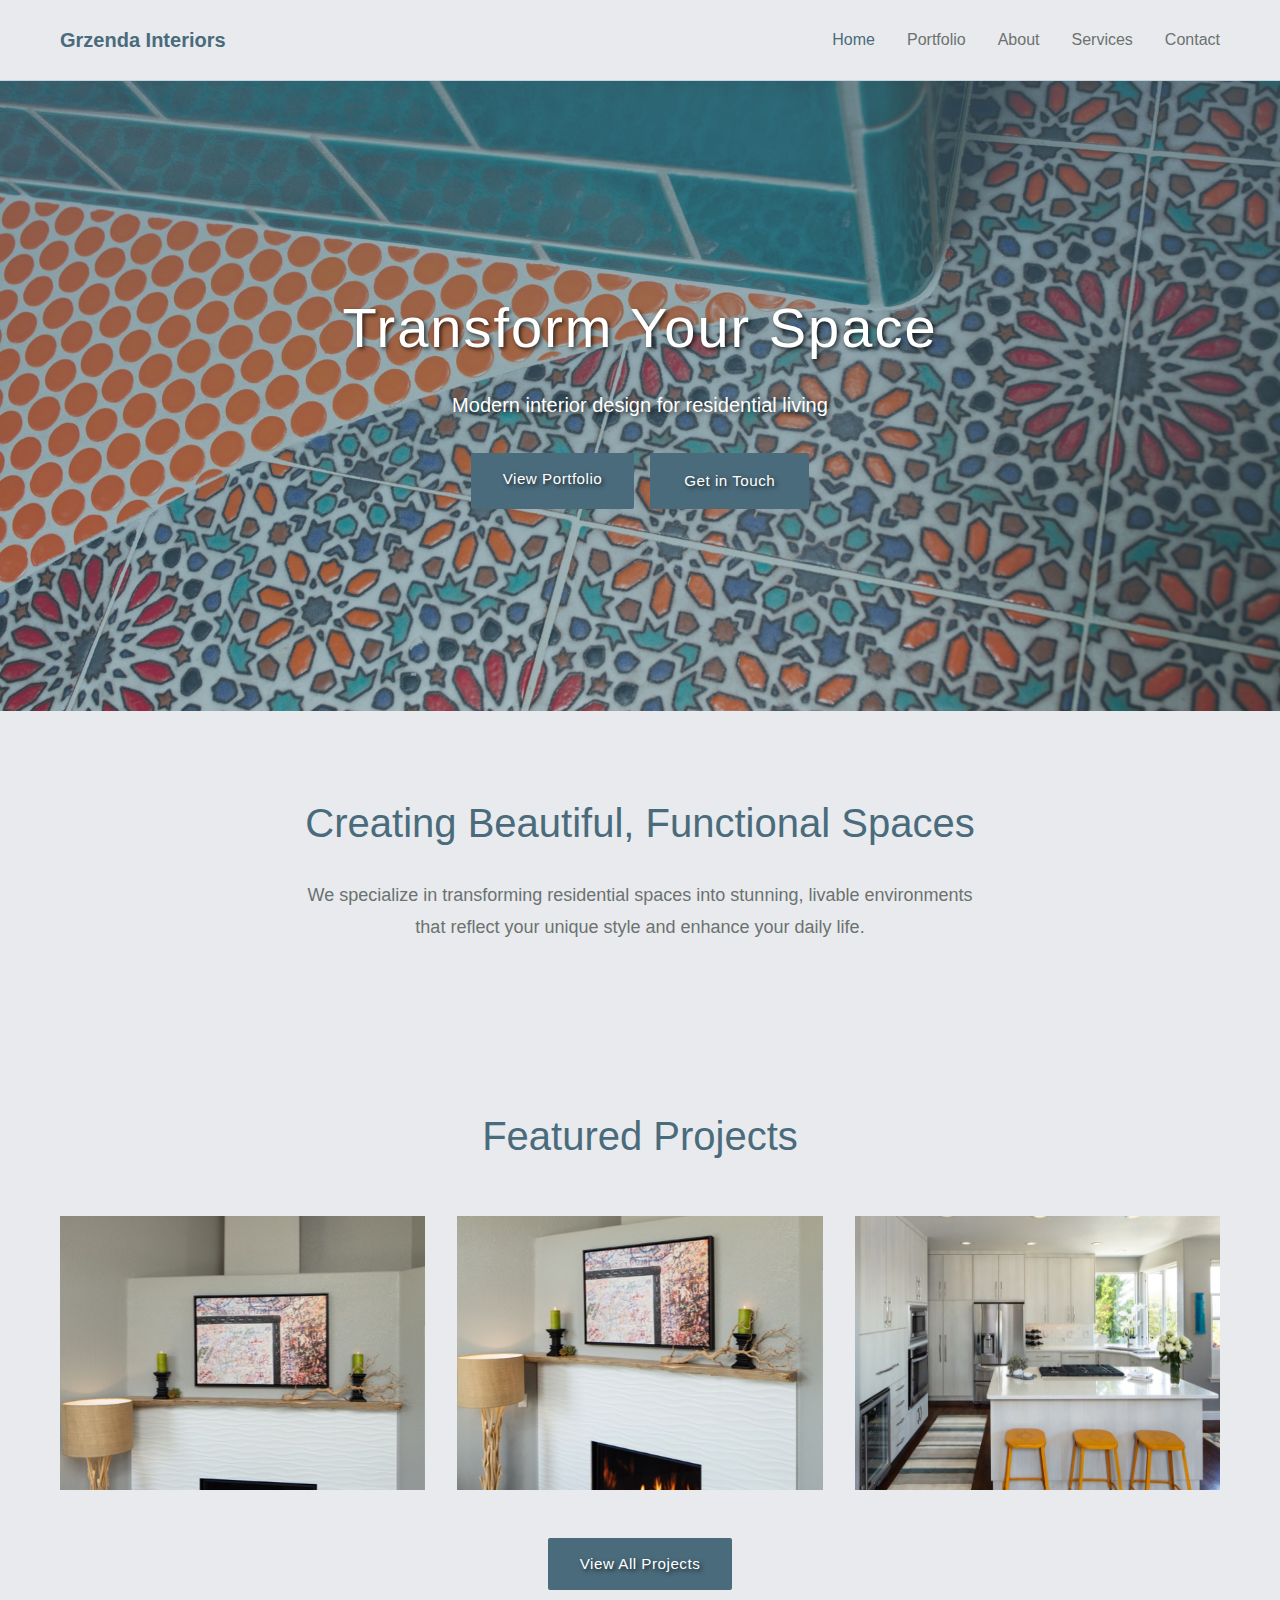
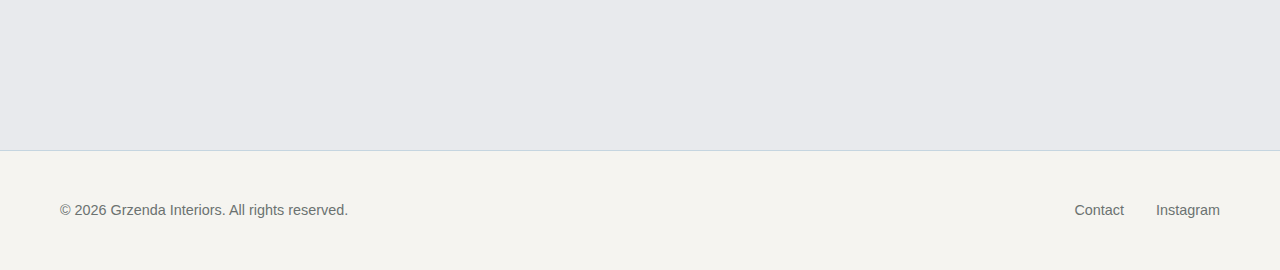
<file: index.html>
<!DOCTYPE html>
<html lang="en">
<head>
    <meta charset="UTF-8">
    <meta name="viewport" content="width=device-width, initial-scale=1.0">
    <meta name="description" content="Modern interior design services for residential spaces. Transform your home with expert design consultation.">
    <title>Grzenda Interiors</title>
    <link rel="stylesheet" href="css/styles.css">
</head>
<body>
    <nav class="navbar">
        <div class="container">
            <a href="index.html" class="logo">Grzenda Interiors</a>
            <ul class="nav-menu">
                <li><a href="index.html" class="active">Home</a></li>
                <li><a href="portfolio.html">Portfolio</a></li>
                <li><a href="about.html">About</a></li>
                <li><a href="services.html">Services</a></li>
                <li><a href="contact.html">Contact</a></li>
            </ul>
        </div>
    </nav>

    <section class="hero">
        <div class="hero-content">
            <h1>Transform Your Space</h1>
            <p>Modern interior design for residential living</p>
            <div class="hero-buttons">
                <a href="portfolio.html" class="btn btn-primary">View Portfolio</a>
                <a href="contact.html" class="btn btn-secondary">Get in Touch</a>
            </div>
        </div>
    </section>

    <section class="intro">
        <div class="container">
            <h2>Creating Beautiful, Functional Spaces</h2>
            <p>We specialize in transforming residential spaces into stunning, livable environments that reflect your unique style and enhance your daily life.</p>
        </div>
    </section>

    <section class="featured-work">
        <div class="container">
            <h2>Featured Projects</h2>
            <div class="gallery-grid">
                <div class="gallery-item">
                    <img src="images/portfolio/project-1.jpg" alt="Modern living room design">
                    <div class="gallery-overlay">
                        <h3>Modern Living Room</h3>
                    </div>
                </div>
                <div class="gallery-item">
                    <img src="images/portfolio/project-2.jpg" alt="Contemporary kitchen design">
                    <div class="gallery-overlay">
                        <h3>Bold Bathrooms</h3>
                    </div>
                </div>
                <div class="gallery-item">
                    <img src="images/portfolio/project-3.jpg" alt="Minimalist bedroom design">
                    <div class="gallery-overlay">
                        <h3>ADU Kitchens</h3>
                    </div>
                </div>
            </div>
            <div class="text-center">
                <a href="portfolio.html" class="btn btn-primary">View All Projects</a>
            </div>
        </div>
    </section>

    <footer class="footer">
        <div class="container">
            <p>&copy; 2026 Grzenda Interiors. All rights reserved.</p>
            <div class="footer-links">
                <a href="contact.html">Contact</a>
                <a href="https://instagram.com/grzenda_interiors" target="_blank">Instagram</a>
            </div>
        </div>
    </footer>
</body>
</html>
</file>
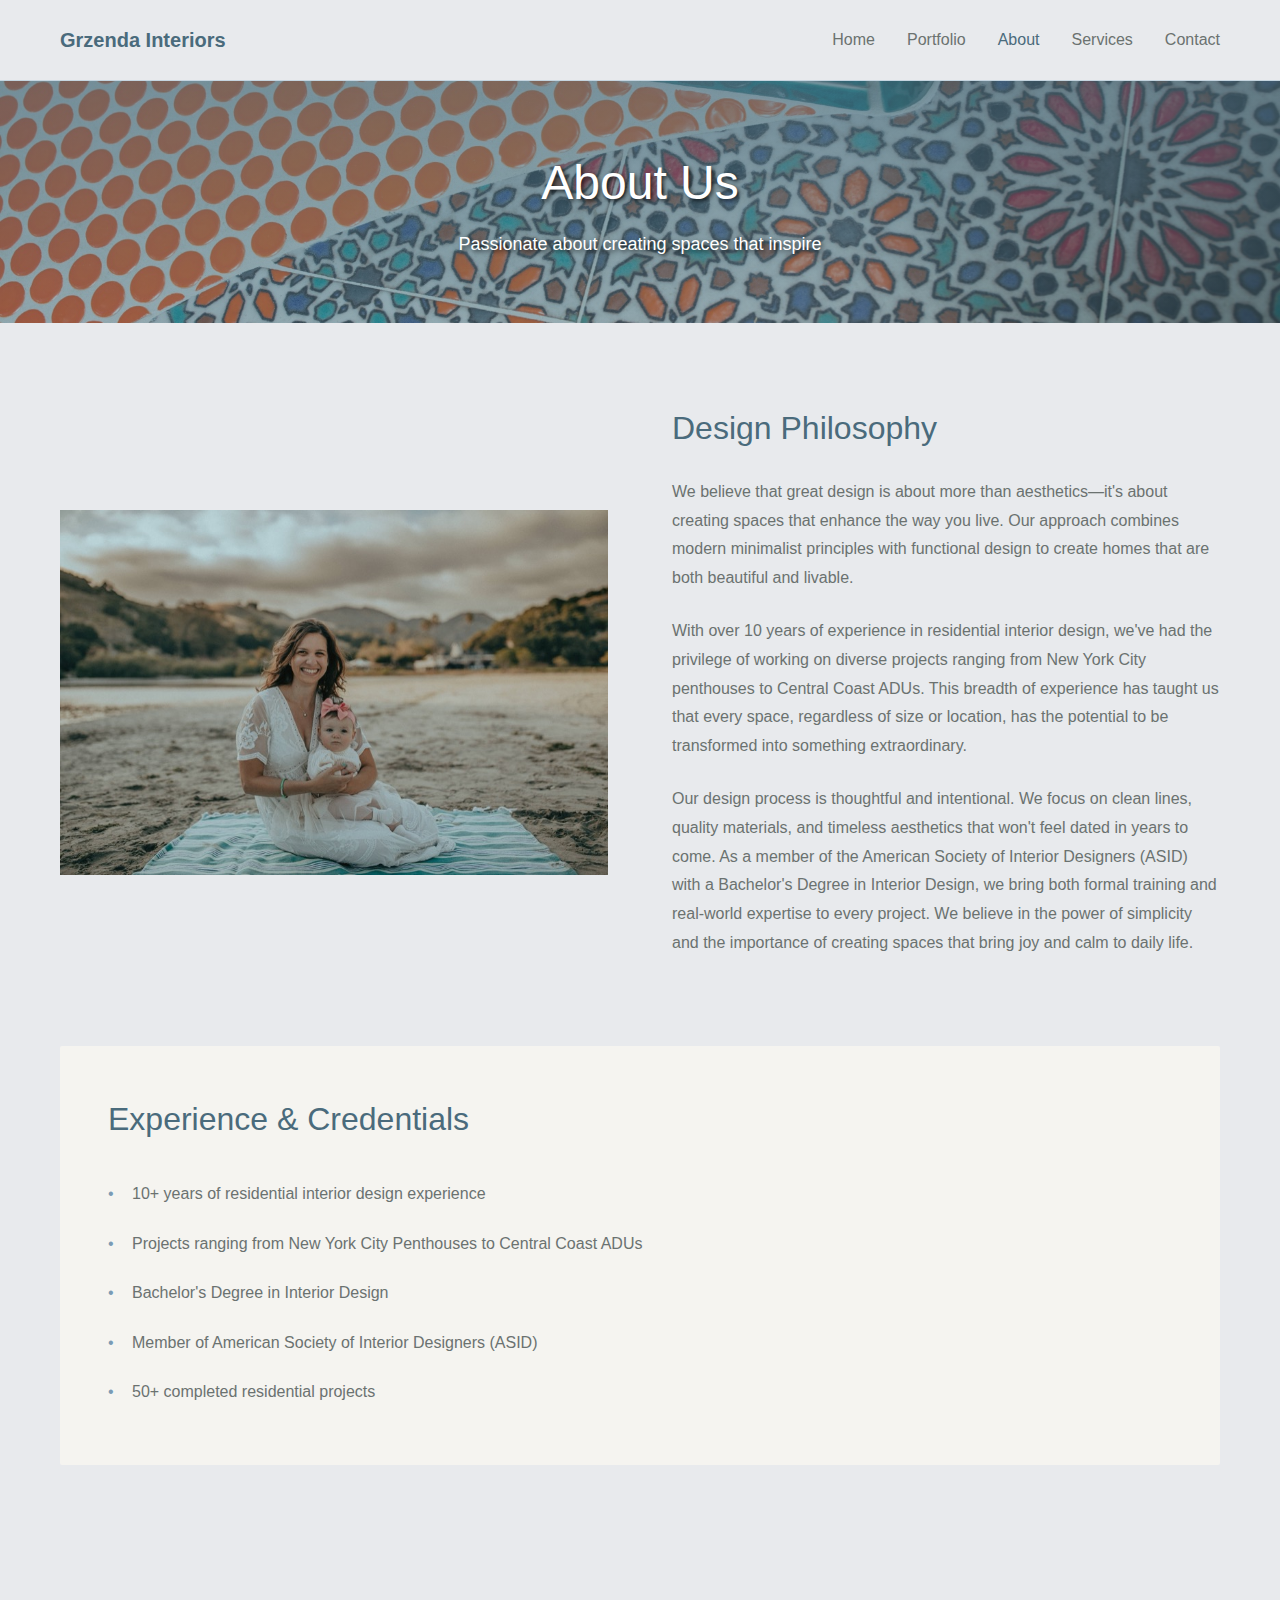
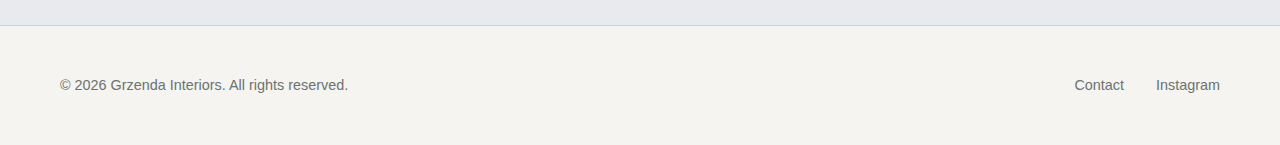
<file: about.html>
<!DOCTYPE html>
<html lang="en">
<head>
    <meta charset="UTF-8">
    <meta name="viewport" content="width=device-width, initial-scale=1.0">
    <meta name="description" content="Learn about Grzenda Interiors - 10+ years of residential interior design experience from NYC penthouses to Central Coast ADUs. ASID member with Bachelor's in Interior Design.">
    <meta name="keywords" content="interior designer San Luis Obispo, ASID member, residential design experience, interior design credentials">
    <link rel="canonical" href="https://grzendainteriors.com/about.html">
    <title>About - Interior Designer | Grzenda Interiors</title>
    <link rel="stylesheet" href="css/styles.css">
</head>
<body>
    <nav class="navbar">
        <div class="container">
            <a href="index.html" class="logo">Grzenda Interiors</a>
            
            <ul class="nav-menu">
                <li><a href="index.html">Home</a></li>
                <li><a href="portfolio.html">Portfolio</a></li>
                <li><a href="about.html" class="active">About</a></li>
                <li><a href="services.html">Services</a></li>
                <li><a href="contact.html">Contact</a></li>
            </ul>
        </div>
    </nav>

    <section class="page-header">
        <div class="container">
            <h1>About Us</h1>
            <p>Passionate about creating spaces that inspire</p>
        </div>
    </section>

    <section class="about-content">
        <div class="container">
            <div class="about-grid">
                <div class="about-image">
                    <img src="images/about/designer.jpg" alt="Interior designer portrait">
                </div>
                <div class="about-text">
                    <h2>Design Philosophy</h2>
                    <p>We believe that great design is about more than aesthetics—it's about creating spaces that enhance the way you live. Our approach combines modern minimalist principles with functional design to create homes that are both beautiful and livable.</p>
                    <p>With over 10 years of experience in residential interior design, we've had the privilege of working on diverse projects ranging from New York City penthouses to Central Coast ADUs. This breadth of experience has taught us that every space, regardless of size or location, has the potential to be transformed into something extraordinary.</p>
                    <p>Our design process is thoughtful and intentional. We focus on clean lines, quality materials, and timeless aesthetics that won't feel dated in years to come. As a member of the American Society of Interior Designers (ASID) with a Bachelor's Degree in Interior Design, we bring both formal training and real-world expertise to every project. We believe in the power of simplicity and the importance of creating spaces that bring joy and calm to daily life.</p>
                </div>
            </div>

            <div class="credentials">
                <h2>Experience & Credentials</h2>
                <ul>
                    <li>10+ years of residential interior design experience</li>
                    <li>Projects ranging from New York City Penthouses to Central Coast ADUs</li>
                    <li>Bachelor's Degree in Interior Design</li>
                    <li>Member of American Society of Interior Designers (ASID)</li>
                    <li>50+ completed residential projects</li>
                </ul>
            </div>
        </div>
    </section>

    <footer class="footer">
        <div class="container">
            <p>&copy; 2026 Grzenda Interiors. All rights reserved.</p>
            <div class="footer-links">
                <a href="contact.html">Contact</a>
                <a href="https://instagram.com/grzenda_interiors" target="_blank">Instagram</a>
            </div>
        </div>
    </footer>
</body>
</html>
</file>
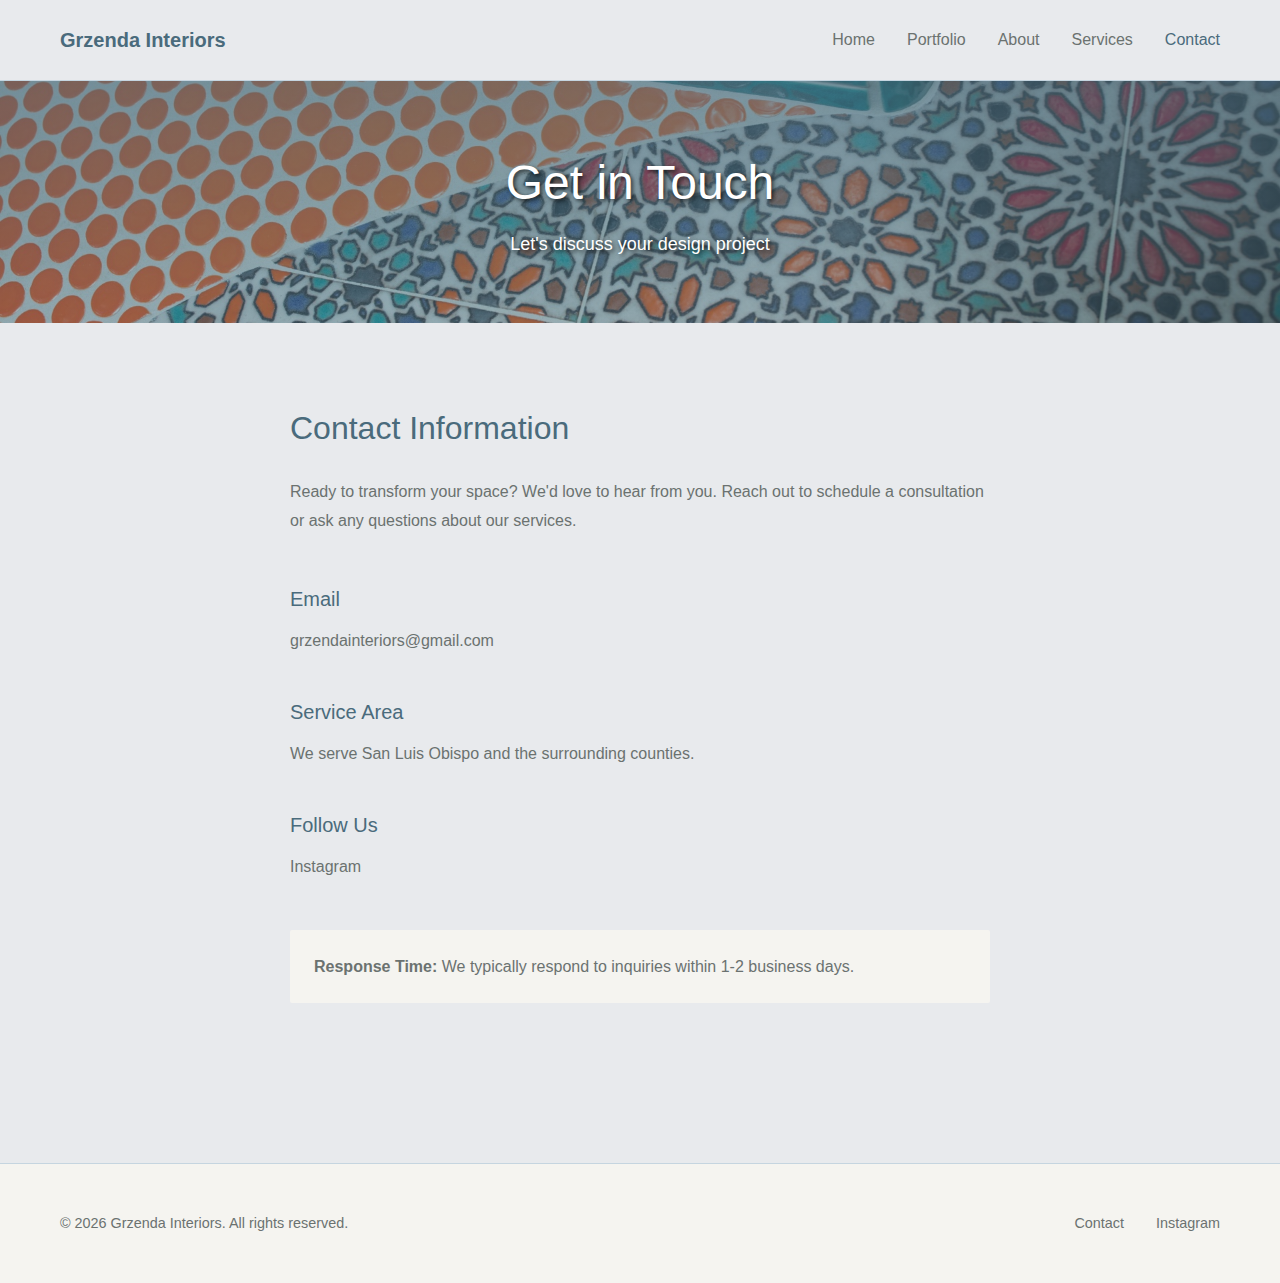
<file: contact.html>
<!DOCTYPE html>
<html lang="en">
<head>
    <meta charset="UTF-8">
    <meta name="viewport" content="width=device-width, initial-scale=1.0">
    <meta name="description" content="Contact Grzenda Interiors for interior design services in San Luis Obispo and surrounding counties. Email grzendainteriors@gmail.com for consultation.">
    <meta name="keywords" content="contact interior designer, San Luis Obispo interior design, design consultation contact">
    <link rel="canonical" href="https://grzendainteriors.com/contact.html">
    <title>Contact - Interior Design Consultation | Grzenda Interiors</title>
    <link rel="stylesheet" href="css/styles.css">
</head>
<body>
    <nav class="navbar">
        <div class="container">
            <a href="index.html" class="logo">Grzenda Interiors</a>
            
            <ul class="nav-menu">
                <li><a href="index.html">Home</a></li>
                <li><a href="portfolio.html">Portfolio</a></li>
                <li><a href="about.html">About</a></li>
                <li><a href="services.html">Services</a></li>
                <li><a href="contact.html" class="active">Contact</a></li>
            </ul>
        </div>
    </nav>

    <section class="page-header">
        <div class="container">
            <h1>Get in Touch</h1>
            <p>Let's discuss your design project</p>
        </div>
    </section>

    <section class="contact-content">
        <div class="container">
            <div class="contact-info">
                <h2>Contact Information</h2>
                <p>Ready to transform your space? We'd love to hear from you. Reach out to schedule a consultation or ask any questions about our services.</p>
                
                <div class="contact-details">
                    <div class="contact-item">
                        <h3>Email</h3>
                        <p><a href="mailto:grzendainteriors@gmail.com">grzendainteriors@gmail.com</a></p>
                    </div>
                    
                    <div class="contact-item">
                        <h3>Service Area</h3>
                        <p>We serve San Luis Obispo and the surrounding counties.</p>
                    </div>
                    
                    <div class="contact-item">
                        <h3>Follow Us</h3>
                        <div class="social-links">
                            <a href="https://instagram.com/grzenda_interiors" target="_blank">Instagram</a>
                        </div>
                    </div>
                </div>

                <div class="response-time">
                    <p><strong>Response Time:</strong> We typically respond to inquiries within 1-2 business days.</p>
                </div>
            </div>
        </div>
    </section>

    <footer class="footer">
        <div class="container">
            <p>&copy; 2026 Grzenda Interiors. All rights reserved.</p>
            <div class="footer-links">
                <a href="contact.html">Contact</a>
                <a href="https://instagram.com/grzenda_interiors" target="_blank">Instagram</a>
            </div>
        </div>
    </footer>
</body>
</html>
</file>
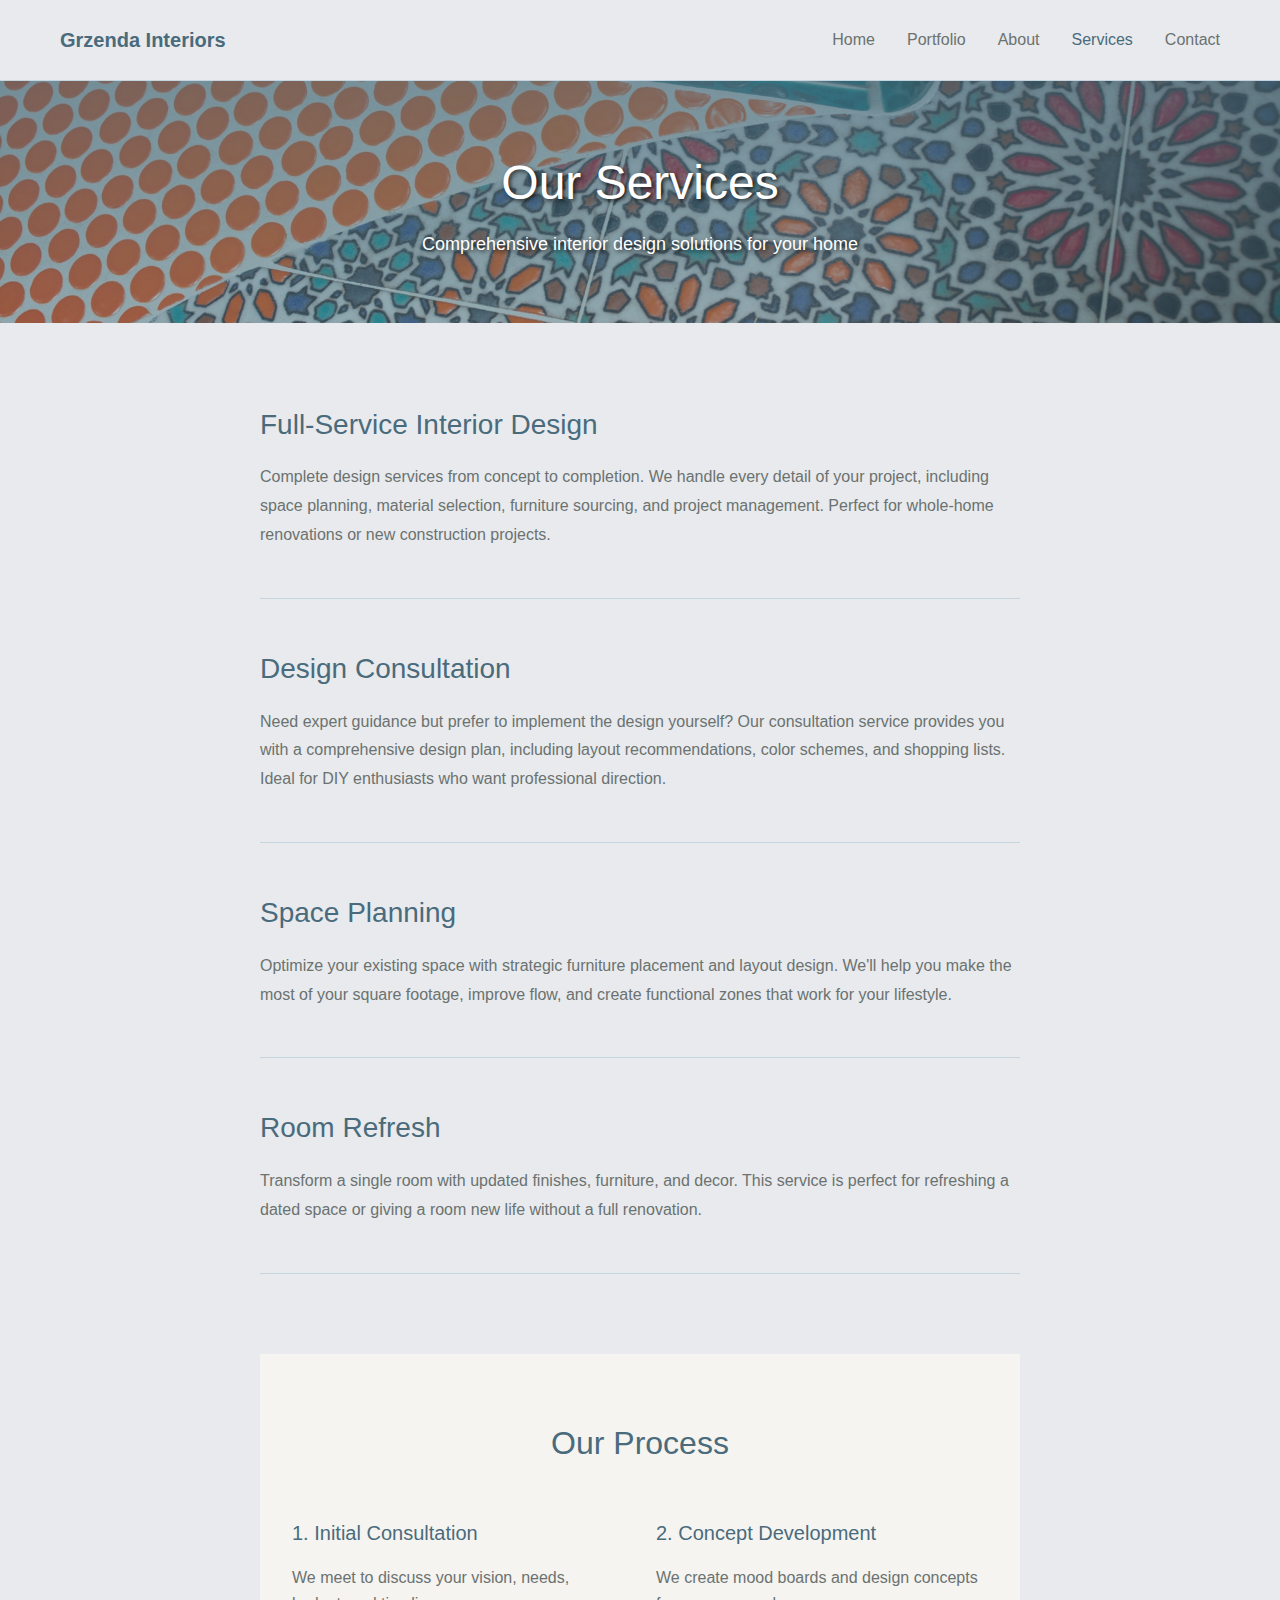
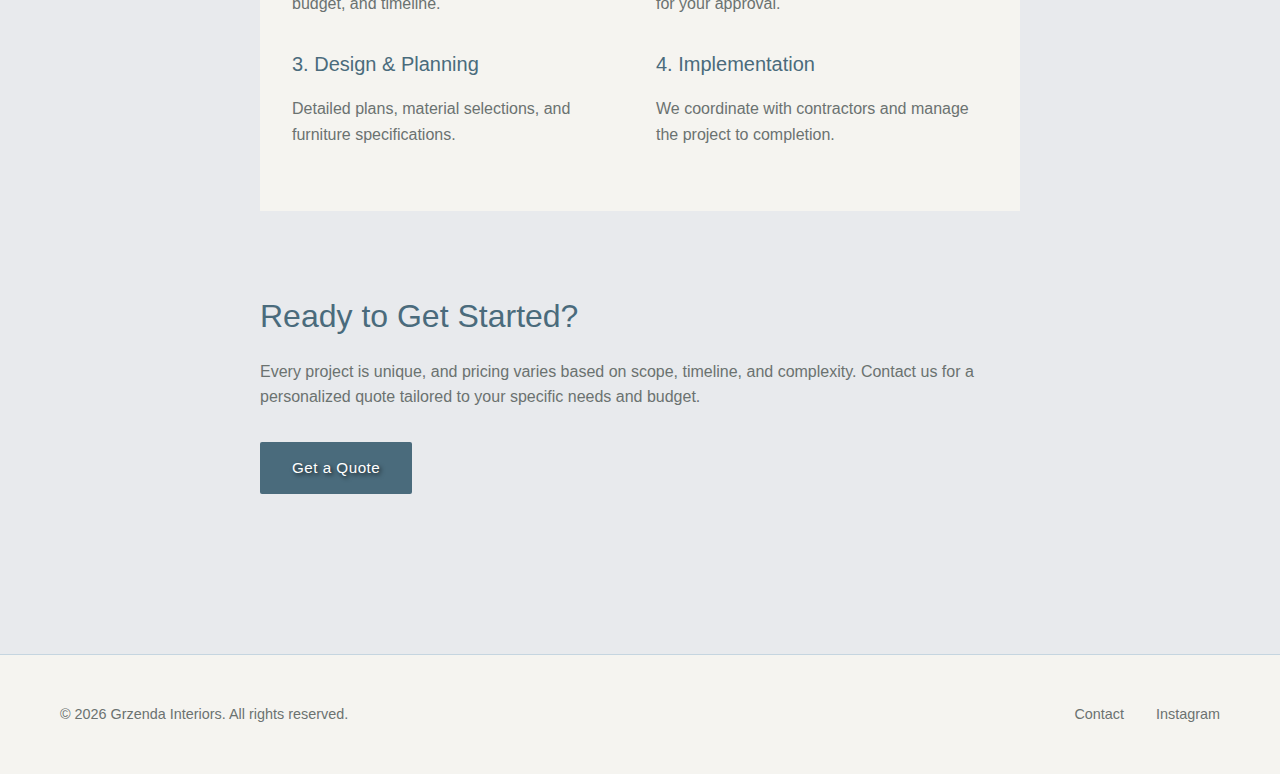
<file: services.html>
<!DOCTYPE html>
<html lang="en">
<head>
    <meta charset="UTF-8">
    <meta name="viewport" content="width=device-width, initial-scale=1.0">
    <meta name="description" content="Interior design services in San Luis Obispo: full-service design, consultations, space planning, and room refresh. Professional residential design process and pricing.">
    <meta name="keywords" content="interior design services, San Luis Obispo interior designer, home design consultation, space planning, residential design pricing">
    <link rel="canonical" href="https://grzendainteriors.com/services.html">
    <title>Services - Interior Design Consultation | Grzenda Interiors</title>
    <link rel="stylesheet" href="css/styles.css">
</head>
<body>
    <nav class="navbar">
        <div class="container">
            <a href="index.html" class="logo">Grzenda Interiors</a>
            
            <ul class="nav-menu">
                <li><a href="index.html">Home</a></li>
                <li><a href="portfolio.html">Portfolio</a></li>
                <li><a href="about.html">About</a></li>
                <li><a href="services.html" class="active">Services</a></li>
                <li><a href="contact.html">Contact</a></li>
            </ul>
        </div>
    </nav>

    <section class="page-header">
        <div class="container">
            <h1>Our Services</h1>
            <p>Comprehensive interior design solutions for your home</p>
        </div>
    </section>

    <section class="services-content">
        <div class="container">
            <div class="service-item">
                <h2>Full-Service Interior Design</h2>
                <p>Complete design services from concept to completion. We handle every detail of your project, including space planning, material selection, furniture sourcing, and project management. Perfect for whole-home renovations or new construction projects.</p>
            </div>

            <div class="service-item">
                <h2>Design Consultation</h2>
                <p>Need expert guidance but prefer to implement the design yourself? Our consultation service provides you with a comprehensive design plan, including layout recommendations, color schemes, and shopping lists. Ideal for DIY enthusiasts who want professional direction.</p>
            </div>

            <div class="service-item">
                <h2>Space Planning</h2>
                <p>Optimize your existing space with strategic furniture placement and layout design. We'll help you make the most of your square footage, improve flow, and create functional zones that work for your lifestyle.</p>
            </div>

            <div class="service-item">
                <h2>Room Refresh</h2>
                <p>Transform a single room with updated finishes, furniture, and decor. This service is perfect for refreshing a dated space or giving a room new life without a full renovation.</p>
            </div>

            <div class="process">
                <h2>Our Process</h2>
                <div class="process-steps">
                    <div class="step">
                        <h3>1. Initial Consultation</h3>
                        <p>We meet to discuss your vision, needs, budget, and timeline.</p>
                    </div>
                    <div class="step">
                        <h3>2. Concept Development</h3>
                        <p>We create mood boards and design concepts for your approval.</p>
                    </div>
                    <div class="step">
                        <h3>3. Design & Planning</h3>
                        <p>Detailed plans, material selections, and furniture specifications.</p>
                    </div>
                    <div class="step">
                        <h3>4. Implementation</h3>
                        <p>We coordinate with contractors and manage the project to completion.</p>
                    </div>
                </div>
            </div>

            <div class="pricing-note">
                <h2>Ready to Get Started?</h2>
                <p>Every project is unique, and pricing varies based on scope, timeline, and complexity. Contact us for a personalized quote tailored to your specific needs and budget.</p>
                <a href="contact.html" class="btn btn-primary">Get a Quote</a>
            </div>
        </div>
    </section>

    <footer class="footer">
        <div class="container">
            <p>&copy; 2026 Grzenda Interiors. All rights reserved.</p>
            <div class="footer-links">
                <a href="contact.html">Contact</a>
                <a href="https://instagram.com/grzenda_interiors" target="_blank">Instagram</a>
            </div>
        </div>
    </footer>
</body>
</html>
</file>
<file: css/styles.css>
/* Reset and Base Styles */
* {
    margin: 0;
    padding: 0;
    box-sizing: border-box;
}

:root {
    --sage-green: #7a9bb5;
    --dark-sage: #4a6b7c;
    --light-sage: #c5d5e0;
    --cream: #f5f4f0;
    --warm-white: #e8eaed;
    --charcoal: #3a3f3e;
    --soft-gray: #6b7270;
}

body {
    font-family: -apple-system, BlinkMacSystemFont, 'Segoe UI', Roboto, Oxygen, Ubuntu, Cantarell, sans-serif;
    line-height: 1.6;
    color: var(--charcoal);
    background-color: var(--warm-white);
}

img {
    max-width: 100%;
    height: auto;
    display: block;
}

a {
    text-decoration: none;
    color: inherit;
}

/* Container */
.container {
    max-width: 1200px;
    margin: 0 auto;
    padding: 0 20px;
}

/* Navigation */
.navbar {
    background-color: var(--warm-white);
    padding: 1.5rem 0;
    border-bottom: 1px solid var(--light-sage);
    position: sticky;
    top: 0;
    z-index: 100;
}

.navbar .container {
    display: flex;
    justify-content: space-between;
    align-items: center;
}

.logo {
    font-size: 1.25rem;
    font-weight: 600;
    color: var(--dark-sage);
}

.nav-menu {
    display: flex;
    list-style: none;
    gap: 2rem;
}

.nav-menu a {
    color: var(--soft-gray);
    transition: color 0.3s;
}

.nav-menu a:hover,
.nav-menu a.active {
    color: var(--dark-sage);
}

/* Hero Section */
.hero {
    height: 70vh;
    min-height: 500px;
    background: linear-gradient(rgba(74, 107, 124, 0.6), rgba(74, 107, 124, 0.4)), 
                url('../images/hero/hero-bg.jpg') center/cover no-repeat;
    display: flex;
    align-items: center;
    justify-content: center;
    text-align: center;
    color: #ffffff;
    text-shadow: 2px 2px 4px rgba(0, 0, 0, 0.7);
}

.hero-content h1 {
    font-size: 3.5rem;
    font-weight: 300;
    margin-bottom: 1rem;
    letter-spacing: 2px;
    color: #ffffff;
    text-shadow: 2px 2px 4px rgba(0, 0, 0, 0.7);
}

.hero-content p {
    font-size: 1.25rem;
    margin-bottom: 2rem;
    font-weight: 300;
    color: #ffffff;
    text-shadow: 2px 2px 4px rgba(0, 0, 0, 0.7);
}

.hero-buttons {
    display: flex;
    gap: 1rem;
    justify-content: center;
}

/* Buttons */
.btn {
    display: inline-block;
    padding: 0.875rem 2rem;
    border-radius: 2px;
    transition: all 0.3s;
    font-size: 0.95rem;
    letter-spacing: 0.5px;
}

.btn-primary {
    background-color: var(--dark-sage);
    color: #ffffff;
    text-shadow: 2px 2px 4px rgba(0, 0, 0, 0.7);
}

.btn-primary:hover {
    background-color: var(--sage-green);
    color: #ffffff;
    text-shadow: 2px 2px 4px rgba(0, 0, 0, 0.7);
}

.btn-secondary {
    background-color: var(--dark-sage);
    color: #ffffff;
    border: 2px solid var(--dark-sage);
    text-shadow: 2px 2px 4px rgba(0, 0, 0, 0.7);
}

.btn-secondary:hover {
    background-color: var(--sage-green);
    color: #ffffff;
    border: 2px solid var(--sage-green);
    text-shadow: 2px 2px 4px rgba(0, 0, 0, 0.7);
}

/* Intro Section */
.intro {
    padding: 5rem 0;
    text-align: center;
}

.intro h2 {
    font-size: 2.5rem;
    font-weight: 300;
    margin-bottom: 1.5rem;
    color: var(--dark-sage);
}

.intro p {
    font-size: 1.125rem;
    color: var(--soft-gray);
    max-width: 700px;
    margin: 0 auto;
    line-height: 1.8;
}

/* Page Header */
.page-header {
    background: linear-gradient(rgba(74, 107, 124, 0.7), rgba(74, 107, 124, 0.5)), 
                url('../images/hero/hero-bg.jpg') center/cover no-repeat;
    padding: 4rem 0;
    text-align: center;
}

.page-header h1 {
    font-size: 3rem;
    font-weight: 300;
    margin-bottom: 0.5rem;
    color: #ffffff;
    text-shadow: 2px 2px 4px rgba(0, 0, 0, 0.7);
}

.page-header p {
    font-size: 1.125rem;
    color: #ffffff;
    text-shadow: 2px 2px 4px rgba(0, 0, 0, 0.7);
}

/* Gallery Grid */
.featured-work,
.portfolio {
    padding: 5rem 0;
}

.featured-work h2,
.portfolio h2 {
    font-size: 2.5rem;
    font-weight: 300;
    text-align: center;
    margin-bottom: 3rem;
    color: var(--dark-sage);
}

.gallery-grid {
    display: grid;
    grid-template-columns: repeat(auto-fit, minmax(300px, 1fr));
    gap: 2rem;
    margin-bottom: 3rem;
}

.gallery-item {
    position: relative;
    overflow: hidden;
    aspect-ratio: 4/3;
    background-color: var(--cream);
}

.gallery-item img {
    width: 100%;
    height: 100%;
    object-fit: cover;
    transition: transform 0.3s;
}

.gallery-item:hover img {
    transform: scale(1.05);
}

.gallery-overlay {
    position: absolute;
    bottom: 0;
    left: 0;
    right: 0;
    background: linear-gradient(transparent, rgba(95, 111, 99, 0.9));
    padding: 2rem 1.5rem 1.5rem;
    color: var(--warm-white);
    transform: translateY(100%);
    transition: transform 0.3s;
}

.gallery-item:hover .gallery-overlay {
    transform: translateY(0);
}

.gallery-overlay h3 {
    font-size: 1.25rem;
    font-weight: 400;
    margin-bottom: 0.25rem;
}

.gallery-overlay p {
    font-size: 0.9rem;
    opacity: 0.9;
}

.text-center {
    text-align: center;
}

/* About Page */
.about-content {
    padding: 5rem 0;
}

.about-grid {
    display: grid;
    grid-template-columns: 1fr 1fr;
    gap: 4rem;
    margin-bottom: 4rem;
    align-items: center;
}

.about-image img {
    width: 100%;
    height: auto;
}

.about-text h2 {
    font-size: 2rem;
    font-weight: 300;
    margin-bottom: 1.5rem;
    color: var(--dark-sage);
}

.about-text p {
    margin-bottom: 1.5rem;
    color: var(--soft-gray);
    line-height: 1.8;
}

.credentials {
    background-color: var(--cream);
    padding: 3rem;
    border-radius: 2px;
}

.credentials h2 {
    font-size: 2rem;
    font-weight: 300;
    margin-bottom: 1.5rem;
    color: var(--dark-sage);
}

.credentials ul {
    list-style: none;
}

.credentials li {
    padding: 0.75rem 0;
    padding-left: 1.5rem;
    position: relative;
    color: var(--soft-gray);
}

.credentials li:before {
    content: "•";
    position: absolute;
    left: 0;
    color: var(--sage-green);
}

/* Services Page */
.services-content {
    padding: 5rem 0;
}

.services-content .container {
    max-width: 800px;
    margin: 0 auto;
    text-align: left;
}

.service-item {
    margin-bottom: 3rem;
    padding-bottom: 3rem;
    border-bottom: 1px solid var(--light-sage);
}

.service-item:last-of-type {
    border-bottom: none;
}

.service-item h2 {
    font-size: 1.75rem;
    font-weight: 400;
    margin-bottom: 1rem;
    color: var(--dark-sage);
}

.service-item p {
    color: var(--soft-gray);
    line-height: 1.8;
    max-width: 800px;
    margin: 0 auto;
}

.process {
    margin: 5rem 0;
    padding: 4rem 0;
    background-color: var(--cream);
}

.process .container {
    max-width: 800px;
    margin: 0 auto;
}

.process h2 {
    font-size: 2rem;
    font-weight: 300;
    text-align: center;
    margin-bottom: 3rem;
    color: var(--dark-sage);
}

.process-steps {
    display: grid;
    grid-template-columns: repeat(auto-fit, minmax(250px, 1fr));
    gap: 2rem;
    max-width: 1000px;
    margin: 0 auto;
    padding: 0 2rem;
}

.step {
    text-align: left;
}

.step h3 {
    font-size: 1.25rem;
    font-weight: 400;
    margin-bottom: 1rem;
    color: var(--dark-sage);
}

.step p {
    color: var(--soft-gray);
    line-height: 1.6;
}

.pricing-note {
    text-align: left;
    margin-top: 4rem;
}

.pricing-note .container {
    max-width: 800px;
    margin: 0 auto;
}

.pricing-note h2 {
    font-size: 2rem;
    font-weight: 300;
    margin-bottom: 1rem;
    color: var(--dark-sage);
}

.pricing-note p {
    color: var(--soft-gray);
    margin-bottom: 2rem;
    max-width: 800px;
}

/* Blog */
.blog-listing {
    padding: 5rem 0;
}

.blog-card {
    display: grid;
    grid-template-columns: 300px 1fr;
    gap: 2rem;
    margin-bottom: 3rem;
    padding-bottom: 3rem;
    border-bottom: 1px solid var(--light-sage);
}

.blog-card:last-child {
    border-bottom: none;
}

.blog-card img {
    width: 100%;
    height: 200px;
    object-fit: cover;
}

.blog-content {
    display: flex;
    flex-direction: column;
}

.blog-date {
    font-size: 0.875rem;
    color: var(--sage-green);
    margin-bottom: 0.5rem;
}

.blog-content h2 {
    font-size: 1.75rem;
    font-weight: 400;
    margin-bottom: 1rem;
}

.blog-content h2 a {
    color: var(--dark-sage);
    transition: color 0.3s;
}

.blog-content h2 a:hover {
    color: var(--sage-green);
}

.blog-content p {
    color: var(--soft-gray);
    line-height: 1.8;
    margin-bottom: 1rem;
}

.read-more {
    color: var(--dark-sage);
    font-weight: 500;
    transition: color 0.3s;
}

.read-more:hover {
    color: var(--sage-green);
}

/* Contact Page */
.contact-content {
    padding: 5rem 0;
}

.contact-info {
    max-width: 700px;
    margin: 0 auto;
}

.contact-info h2 {
    font-size: 2rem;
    font-weight: 300;
    margin-bottom: 1.5rem;
    color: var(--dark-sage);
}

.contact-info > p {
    color: var(--soft-gray);
    line-height: 1.8;
    margin-bottom: 3rem;
}

.contact-details {
    margin-bottom: 3rem;
}

.contact-item {
    margin-bottom: 2.5rem;
}

.contact-item h3 {
    font-size: 1.25rem;
    font-weight: 400;
    margin-bottom: 0.75rem;
    color: var(--dark-sage);
}

.contact-item p,
.contact-item a {
    color: var(--soft-gray);
    line-height: 1.8;
}

.contact-item a:hover {
    color: var(--dark-sage);
}

.social-links {
    display: flex;
    gap: 1.5rem;
}

.social-links a {
    color: var(--soft-gray);
    transition: color 0.3s;
}

.social-links a:hover {
    color: var(--dark-sage);
}

.response-time {
    background-color: var(--cream);
    padding: 1.5rem;
    border-radius: 2px;
}

.response-time p {
    color: var(--soft-gray);
    margin: 0;
}

/* Footer */
.footer {
    background-color: var(--cream);
    padding: 3rem 0;
    margin-top: 5rem;
    border-top: 1px solid var(--light-sage);
}

.footer .container {
    display: flex;
    justify-content: space-between;
    align-items: center;
}

.footer p {
    color: var(--soft-gray);
    font-size: 0.9rem;
}

.footer-links {
    display: flex;
    gap: 2rem;
}

.footer-links a {
    color: var(--soft-gray);
    font-size: 0.9rem;
    transition: color 0.3s;
}

.footer-links a:hover {
    color: var(--dark-sage);
}

/* Responsive Design */
@media (max-width: 768px) {
    .nav-menu {
        gap: 1rem;
        font-size: 0.9rem;
    }
    
    .hero-content h1 {
        font-size: 2.5rem;
    }
    
    .hero-content p {
        font-size: 1rem;
    }
    
    .hero-buttons {
        flex-direction: column;
        align-items: center;
    }
    
    .gallery-grid {
        grid-template-columns: 1fr;
    }
    
    .about-grid {
        grid-template-columns: 1fr;
        gap: 2rem;
    }
    
    .blog-card {
        grid-template-columns: 1fr;
    }
    
    .process-steps {
        grid-template-columns: 1fr;
    }
    
    .footer .container {
        flex-direction: column;
        gap: 1rem;
        text-align: center;
    }
    
    .page-header h1 {
        font-size: 2rem;
    }
}

@media (max-width: 480px) {
    .navbar .container {
        flex-direction: column;
        gap: 1rem;
    }
    
    .nav-menu {
        flex-wrap: wrap;
        justify-content: center;
    }
    
    .hero-content h1 {
        font-size: 2rem;
    }
    
    .intro h2,
    .page-header h1 {
        font-size: 1.75rem;
    }
}

/* Blog Post Styles */
.blog-post {
    padding: 3rem 0;
}

.post-header {
    text-align: center;
    margin-bottom: 2rem;
}

.post-header h1 {
    font-size: 2.5rem;
    font-weight: 300;
    margin-bottom: 0.5rem;
    color: var(--dark-sage);
}

.post-featured-image {
    width: 100%;
    max-width: 900px;
    height: auto;
    margin: 0 auto 3rem;
}

.post-content {
    max-width: 700px;
    margin: 0 auto;
}

.post-content p {
    color: var(--soft-gray);
    line-height: 1.8;
    margin-bottom: 1.5rem;
}

.post-content h2 {
    font-size: 1.75rem;
    font-weight: 400;
    margin-top: 2.5rem;
    margin-bottom: 1rem;
    color: var(--dark-sage);
}

.post-navigation {
    max-width: 700px;
    margin: 3rem auto 0;
    padding-top: 2rem;
    border-top: 1px solid var(--light-sage);
}

.post-navigation a {
    color: var(--soft-gray);
    transition: color 0.3s;
}

.post-navigation a:hover {
    color: var(--dark-sage);
}
/* Lightbox Styles */
.gallery-link {
    display: block;
    color: inherit;
    text-decoration: none;
    cursor: pointer;
}

.lightbox {
    position: fixed;
    top: 0;
    left: 0;
    width: 100%;
    height: 100%;
    background-color: rgba(0, 0, 0, 0.9);
    display: flex;
    align-items: center;
    justify-content: center;
    z-index: 1000;
    opacity: 0;
    visibility: hidden;
    transition: opacity 0.3s, visibility 0.3s;
}

.lightbox:target {
    opacity: 1;
    visibility: visible;
}

.lightbox img {
    max-width: 90%;
    max-height: 90%;
    object-fit: contain;
    box-shadow: 0 4px 20px rgba(0, 0, 0, 0.5);
}

.lightbox-close {
    position: absolute;
    top: 20px;
    right: 30px;
    font-size: 3rem;
    color: #ffffff;
    text-decoration: none;
    font-weight: bold;
    transition: color 0.3s;
}

.lightbox-close:hover {
    color: var(--sage-green);
}

/* Mobile lightbox adjustments */
@media (max-width: 768px) {
    .lightbox img {
        max-width: 95%;
        max-height: 85%;
    }
    
    .lightbox-close {
        top: 10px;
        right: 15px;
        font-size: 2.5rem;
    }
}
</file>
